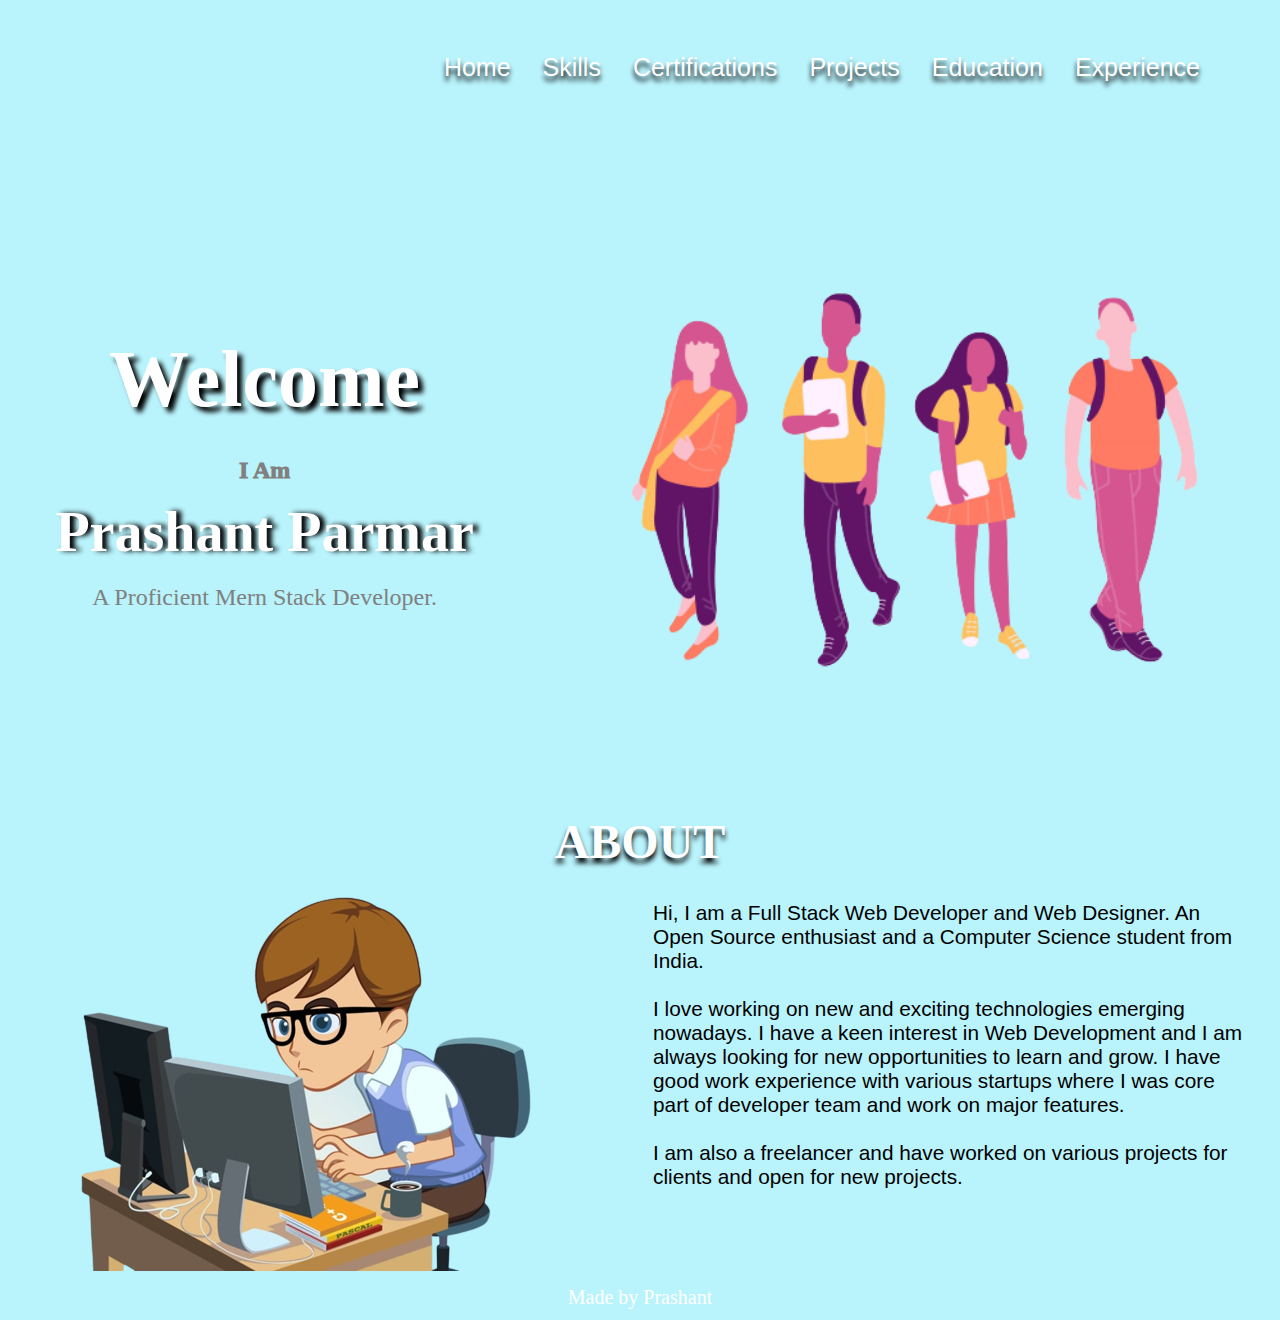
<file: index.html>
<!DOCTYPE html>
<html lang="en">
<head>
    <meta charset="UTF-8">
    <meta name="viewport" content="width=device-width, initial-scale=1.0">
    <title>portfolio</title>
    <link rel="stylesheet" href="css/portfolio.css">
</head>
<body>

    <div class="navbar">
        <ul>
            <li><a href="./portfolio.html">Home</a></li>
            <li><a href="./skills.html">Skills</a></li>
            <li><a href="./certification.html">Certifications</a></li>
            <li><a href="./project.html">Projects</a></li>
            <li><a href="./education.html">Education</a></li>
            <li><a href="#">Experience</a></li>
        </ul>
    </div>
    <div class="main-section">
        <div class="info">
            <h2 class="wel">Welcome</h2>
            <p class="iam">I Am</p>
            <h2 class="name">Prashant Parmar</h2>
            <p class="intro">
                A Proficient Mern Stack Developer.
            </p>
        </div>
    <div class="image">
    <img src="images/vector.png" alt="" >
    </div>
</div>
    
    
    <div class="title">
        <h1>ABOUT</h1>
    </div>
    <div class="bottom">
        <div class="about-img">
            <img src="./images/about.png" alt="">
        </div>
    <div class="about-container">
        <p>
        Hi, I am a Full Stack Web Developer and Web Designer. An Open Source enthusiast and a Computer Science student from India.<br><br>

I love working on new and exciting technologies emerging nowadays. I have a keen interest in Web Development and I am always looking for new opportunities to learn and grow. I have good work experience with various startups where I was core part of developer team and work on major features.<br><br>

I am also a freelancer and have worked on various projects for clients and open for new projects.<br><br>
</p>
</div>
</div>
<div class="footer">
    <p>Made by Prashant</p>
</div>
</body>
</html>
</file>
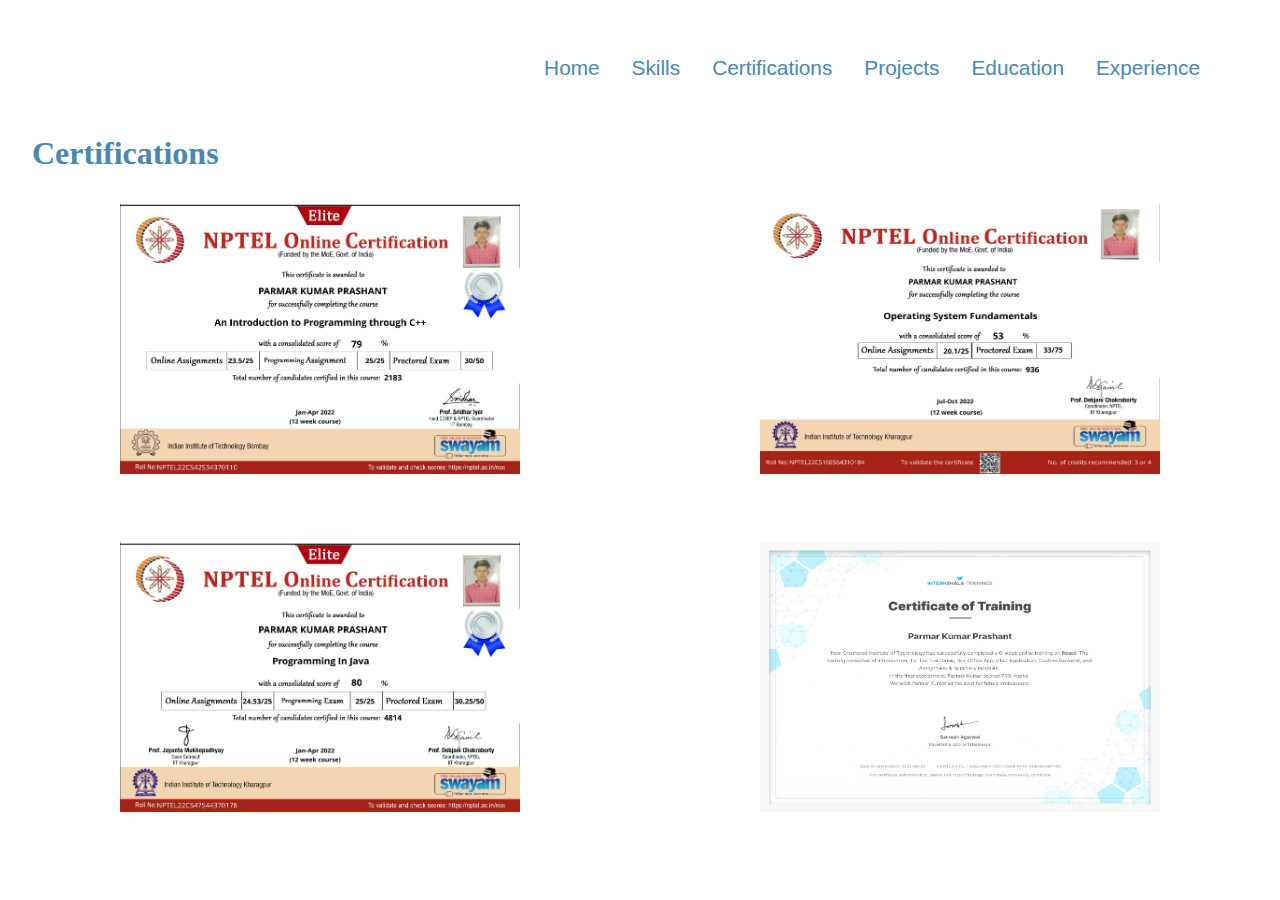
<file: certification.html>
<!DOCTYPE html>
<html lang="en">
<head>
    <meta charset="UTF-8">
    <meta name="viewport" content="width=device-width, initial-scale=1.0">
    <title>Certifications</title>
    <link rel="stylesheet" href="./css/certification.css">
</head>
<body>
    <div class="navbar">
        <ul>
            <li><a href="./portfolio.html">Home</a></li>
            <li><a href="./skills.html">Skills</a></li>
            <li><a href="./certification.html">Certifications</a></li>
            <li><a href="./project.html">Projects</a></li>
            <li><a href="./education.html">Education</a></li>
            <li><a href="#">Experience</a></li>
        </ul>
    </div>
    <div class="head">
        <h1>Certifications</h1>
    </div>
    <div class="container">
        <div class="image-outer">
        <div class="image">
            <img src="./images/An Introduction to Programming Through C++.jpg" alt="">
        </div>
        <div class="image">
            <img src="./images/Programming In Java.jpg" alt="">
        </div>
    </div>
    <div class="image-outer">
        <div class="image">
            <img src="./images/Operating System Fundamentals.jpg" alt="">
          </div>
          <div class="image">
            <img src="./images/React Training - Certificate of Completion_page-0001.jpg" alt="">
          </div>
    </div>
</div>
    
</body>
</html>
</file>
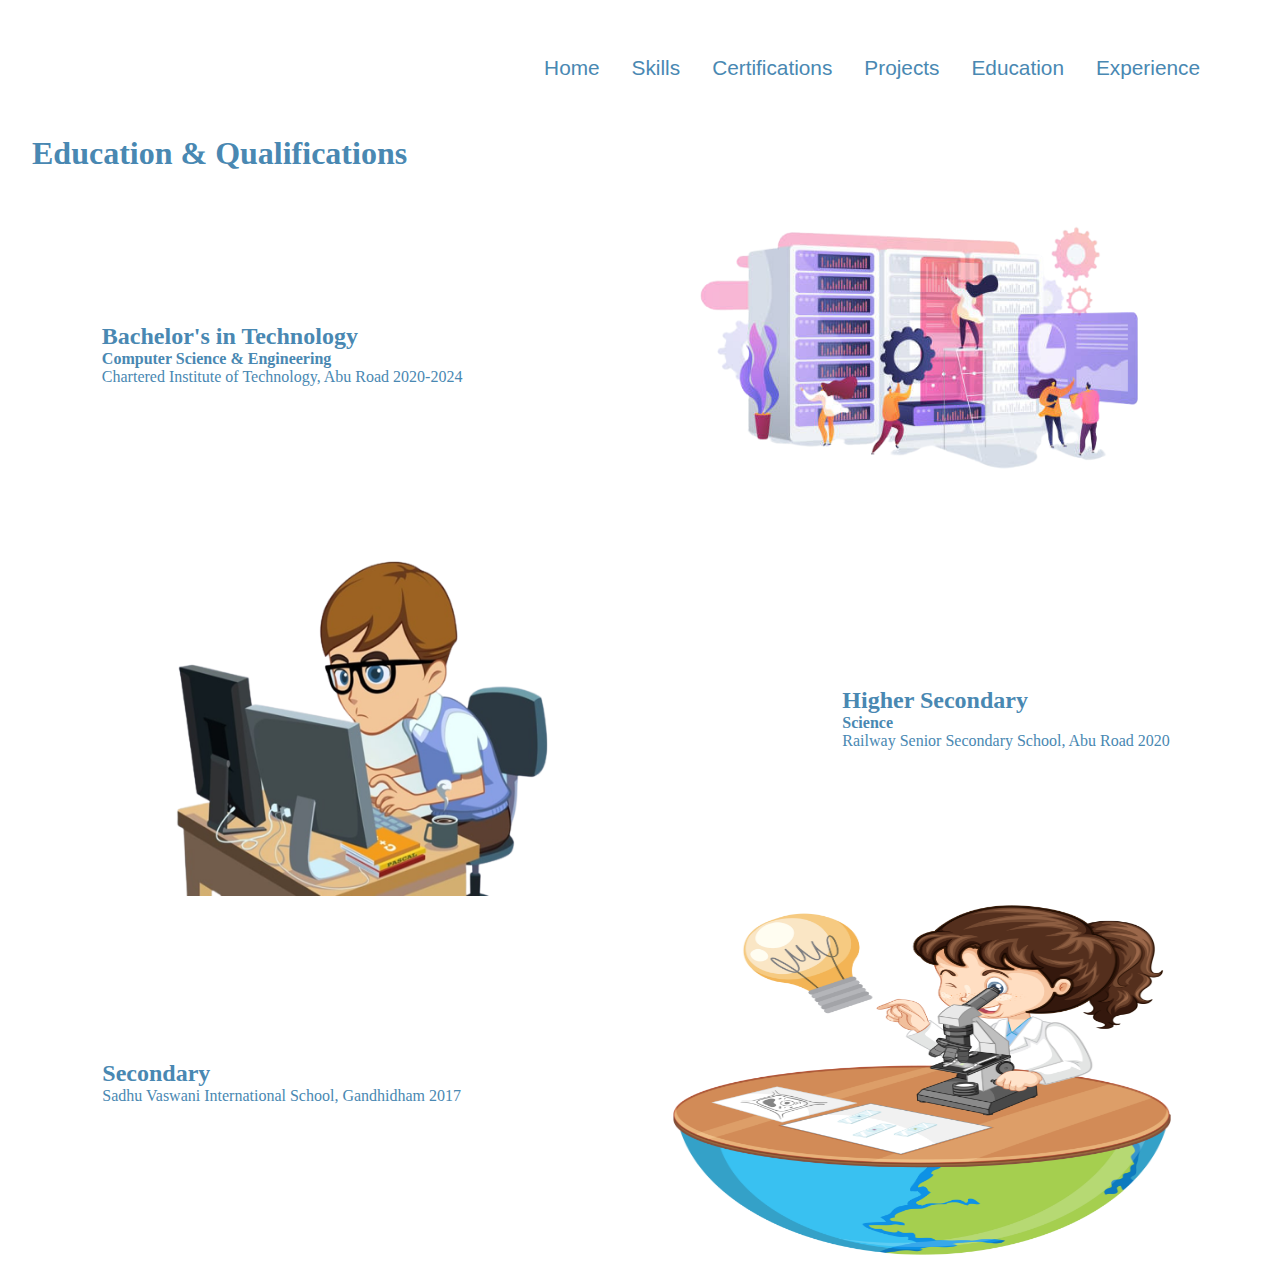
<file: education.html>
<!DOCTYPE html>
<html lang="en">
<head>
    <meta charset="UTF-8">
    <meta name="viewport" content="width=device-width, initial-scale=1.0">
    <title>education</title>
    <link rel="stylesheet" href="./css/education.css">
</head>
<body>
    <div class="navbar">
        <ul>
            <li><a href="./portfolio.html">Home</a></li>
            <li><a href="./skills.html">Skills</a></li>
            <li><a href="./certification.html">Certifications</a></li>
            <li><a href="./project.html">Projects</a></li>
            <li><a href="./education.html">Education</a></li>
            <li><a href="#">Experience</a></li>
        </ul>
    </div>
    <div class="head">
        <h1>Education & Qualifications</h1>
    </div>
    <div class="container">
        <div class="container-inside">
            <div class="edu">
                <h2>Bachelor's in Technology</h2>
                <h4>Computer Science & Engineering</h4>
                <p>Chartered Institute of Technology, Abu Road 2020-2024</p>
            </div>
            <div class="img">
                <img src="./images/eng.png"  alt="">
            </div>
        </div>
        <div class="container-inside">
            <div class="img">
                <img src="./images/about.png" alt="">
            </div>
            <div class="edu">
                <h2>Higher Secondary</h2>
                <h4>Science</h4>
                <p>Railway Senior Secondary School, Abu Road
                    2020</p>


            </div>
            
            
        </div>
        <div class="container-inside">
            <div class="edu">
                <h2>Secondary</h2>
               
                <p>Sadhu Vaswani International School, Gandhidham 2017</p>

            </div>
            <div class="img">
                <img src="./images/sci.jpg" alt="">
            </div>
            
        </div>
    </div>
</body>
</html>
</file>
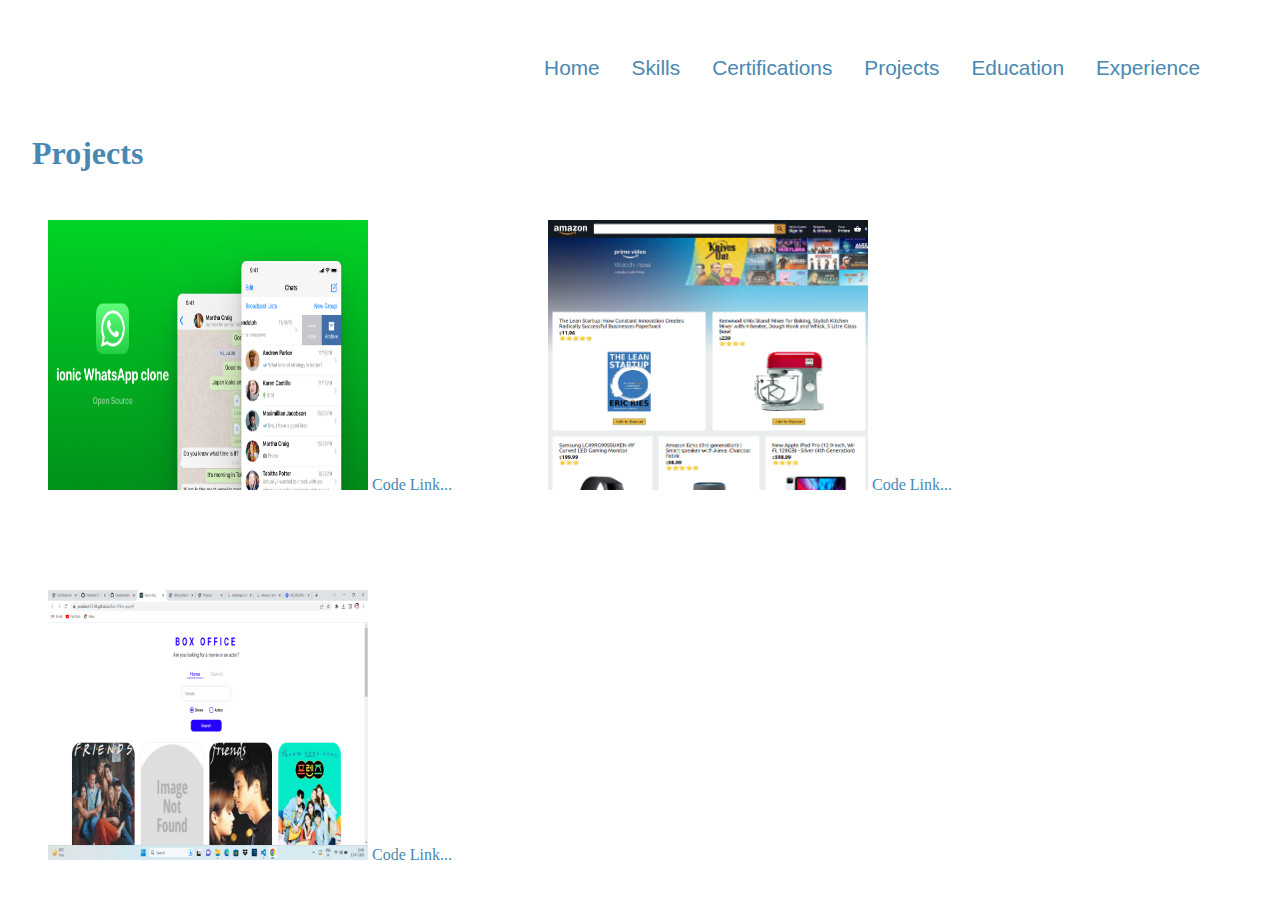
<file: project.html>
<!DOCTYPE html>
<html lang="en">
<head>
    <meta charset="UTF-8">
    <meta name="viewport" content="width=device-width, initial-scale=1.0">
    <title>Projects</title>
    <link rel="stylesheet" href="./css/project.css">
</head>
<body>
    <div class="navbar">
        <ul>
            <li><a href="./portfolio.html">Home</a></li>
            <li><a href="./skills.html">Skills</a></li>
            <li><a href="./certification.html">Certifications</a></li>
            <li><a href="./project.html">Projects</a></li>
            <li><a href="./education.html">Education</a></li>
            <li><a href="#">Experience</a></li>
        </ul>
    </div>
    <div class="head">
        <h1>Projects</h1>
    </div>
    <div class="container">
        <div class="section">
            <img src="./images/whatsapp-clone.png" alt="">
            <a href="https://github.com/Prashant-27-09/Whatsapp-Clone">Code Link...</a>
        </div>
        <div class="section">
            <img src="./images/amazon-clone.png" alt="">
            <a href="https://github.com/Prashant-27-09/Amzon-Frontend">Code Link...</a>
            
        </div>
        <div class="section">
            <img src="./images/Screenshot (1).png" alt="">
            <a href="https://github.com/Prashant-27-09/Box-Office-app">Code Link...</a>
        </div>
    </div>
    
</body>
</html>
</file>
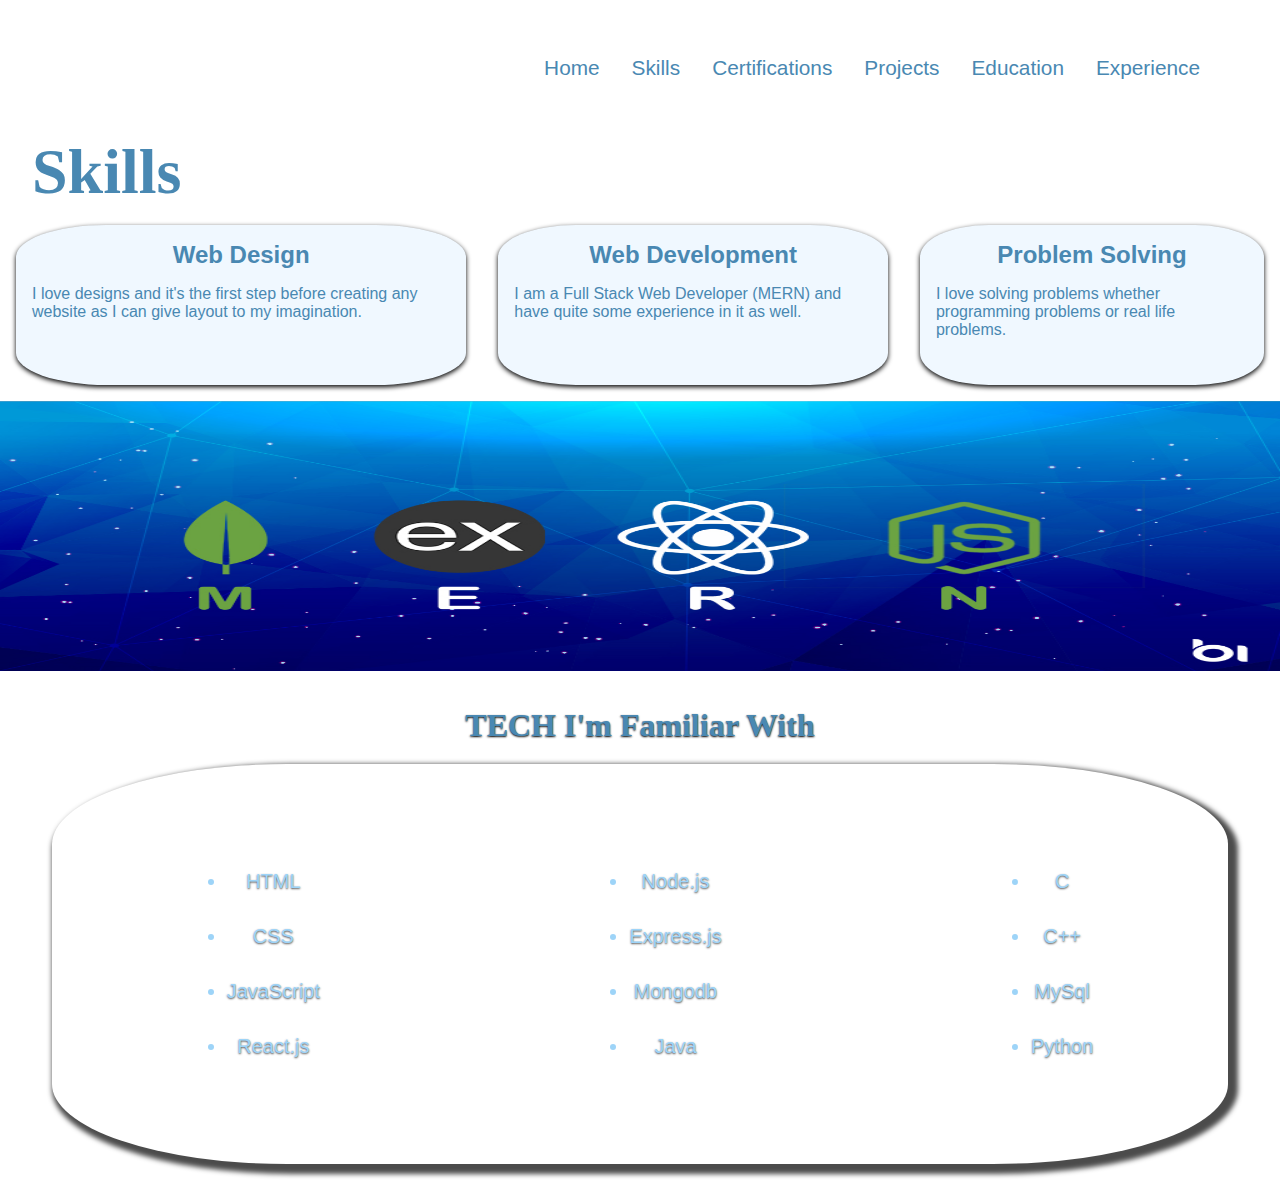
<file: skills.html>
<!DOCTYPE html>
<html lang="en">
<head>
    <meta charset="UTF-8">
    <meta name="viewport" content="width=device-width, initial-scale=1.0">
    <title>skills</title>
    <link rel="stylesheet" href="./css/skills.css">
</head>
<body>
    <div class="navbar">
        <ul>
            <li><a href="./index.html">Home</a></li>
            <li><a href="./skills.html">Skills</a></li>
            <li><a href="./certification.html">Certifications</a></li>
            <li><a href="./project.html">Projects</a></li>
            <li><a href="./education.html">Education</a></li>
            <li><a href="#">Experience</a></li>
        </ul>
    </div>
    
        <div class="skills-head">
            <h1>Skills</h1>
        </div>
        <div class="skills-container">
            <div class="con">
                <h2>Web Design</h2>
                <p>I love designs and it's the first step before creating any website as I can give layout to my imagination.</p>

            </div>
            <div class="con">
                <h2>Web Development</h2>
                <p>I am a Full Stack Web Developer (MERN) and have quite some experience in it as well.</p>
            </div>
            <div class="con">
                <h2>Problem Solving</h2>
                <p>I love solving problems whether programming problems or real life problems.</p>
            </div>
        </div>
        <div class="image">
            <img src="./images/mern-image.jpg" alt="">
        </div>
    
    <div class="header">
        <h1>
           TECH I'm Familiar With
        </h1>
        <div class="tech">
            <ul type="arrow">
                <li>HTML</li>
                <li>CSS</li>
                <li>JavaScript</li>
                <li>React.js</li>
            </ul>
            <ul>
                <li>Node.js</li>
                <li>Express.js</li>
                <li>Mongodb</li>
                <li>Java</li>
            </ul>
            <ul>
                <li>C</li>
                <li>C++</li>
                <li>MySql</li>
                <li>Python</li>

            </ul>
        </div>
    </div>
</body>
</html>
</file>
<file: css/portfolio.css>
*{
    margin: auto;
}

body{
    background-color: #B9F3FC;
}

.navbar{
    width: 100%;
   
    margin-right: 0;
    display: flex;
    height: 15vh;
}

.navbar ul{
   margin-right: 5vw;
   display: flex;
    
    
}
.navbar ul li{
   
    list-style: none;
    padding: 1rem;
    font-size: 25px;
    color: white;
    cursor: pointer;
    
    font-family: Impact, Haettenschweiler, 'Arial Narrow Bold', sans-serif ;
    text-shadow: 0px 5px 5px black;

    
   
}
.main-section{
    display: flex;
   
}
a{
    text-decoration: none;
    color:white
}

.image img{
    border-radius: 100%;
    margin-top: 5vh;
    width: 50vw;
    height: 70vh;
}

.wel{
    padding: 1rem;
    text-align: center;
    font-size: 5rem;
    color: white;
    text-shadow: 5px 5px 5px  black;
}

.iam{
    text-align: center;
    font-weight: 1000;
    color: gray;
    font-size: 1.5rem;
    padding: 1rem;
}

.name{
    text-align: center;
    font-size: 3.5rem;
    color: white;
    text-shadow: 5px 0px 5px black;
    padding: 0px 0px 0px 0px;
}
.intro{
    color:gray;
    font-size: 1.5rem;
    padding: 20px 20px;
    text-align: center;
}

.footer{
    bottom: 0;
    width: 100%;
    color: white;
    display: flex;
    height: 5vh;
    position: static;
    font-size: 20px;
}

.title{
    text-align: center;
    color: white;
    font-size: 1.5rem;
    text-shadow: 0px 5px 5px black;
}

.about-container{
    margin: 2rem;
    font-size: 1.3rem;
    font-family: 'Gill Sans', 'Gill Sans MT', Calibri, 'Trebuchet MS', sans-serif;
}

.bottom{
    display: flex;
}
</file>
<file: css/certification.css>
*{
    margin: auto;
    color:  #4988b2;

}
a{
    text-decoration: none;
    color:#4988b2;
}
.head{
    margin-left: 2rem;
}
.navbar{
    width: 100%;
   
    margin-right: 0;
    display: flex;
    height: 15vh;
}

.navbar ul{
   margin-right: 5vw;
   display: flex;
    
    
}
.navbar ul li{
   
    list-style: none;
    padding: 1rem;
    font-size: 1.3rem;
    color: #4988b2;
    cursor: pointer;
    
    font-family: Impact, Haettenschweiler, 'Arial Narrow Bold', sans-serif ;
   

    
   
}

.container{
    display: flex;
}


 img{
    margin: 2rem 0rem;
    height: 30vh;
    width: 25rem;
}
</file>
<file: css/education.css>
*{
    margin: auto;
    color:  #4988b2;

}
a{
    text-decoration: none;
    color:#4988b2;
}
.head{
    margin-left: 2rem;
}
.navbar{
    width: 100%;
   
    margin-right: 0;
    display: flex;
    height: 15vh;
}

.navbar ul{
   margin-right: 5vw;
   display: flex;
    
    
}
.navbar ul li{
   
    list-style: none;
    padding: 1rem;
    font-size: 1.3rem;
    color: #4988b2;
    cursor: pointer;
    
    font-family: Impact, Haettenschweiler, 'Arial Narrow Bold', sans-serif ;
   

    
   
}

.container-inside{
    display: flex;
}

img{
    height: 40vh;
    width: 40vw;
}
</file>
<file: css/project.css>
*{
    margin: auto;
    color:  #4988b2;

}

.head{
    margin-left: 2rem;
}
.navbar{
    width: 100%;
   
    margin-right: 0;
    display: flex;
    height: 15vh;
}

.navbar ul{
   margin-right: 5vw;
   display: flex;
    
    
}
.navbar ul li{
   
    list-style: none;
    padding: 1rem;
    font-size: 1.3rem;
    color: #4988b2;
    cursor: pointer;
    
    font-family: Impact, Haettenschweiler, 'Arial Narrow Bold', sans-serif ;
   

    
   
}

.container{
    display: flex;
    flex-wrap: wrap;
}

.section{
    margin: 3rem;
}

img{
    height: 30vh;
    width: 20rem;
}

a{
    text-decoration: none;
    color:#4988b2;
}
</file>
<file: css/skills.css>
*{
    margin: auto;
}
a{
    text-decoration: none;
    color:#4988b2;
}
.navbar{
    width: 100%;
   
    margin-right: 0;
    display: flex;
    height: 15vh;
}

.navbar ul{
   margin-right: 5vw;
   display: flex;
    
    
}
.navbar ul li{
   
    list-style: none;
    padding: 1rem;
    font-size: 1.3rem;
    color: #4988b2;
    cursor: pointer;
    
    font-family: Impact, Haettenschweiler, 'Arial Narrow Bold', sans-serif ;
   

    
   
}

.skills-head{
    font-size: 2rem;
    color: #4988b2;
    margin-left: 2rem;
}

.skills-container{
    display: flex;
}
.con{
    background-color: aliceblue;
    margin: 1rem;
    height: 10rem;
    border-radius: 20%;
    font-family: 'Franklin Gothic Medium', 'Arial Narrow', Arial, sans-serif;
    color: #4988b2;
    box-shadow: 0px 2px 5px 0px black;
}
.con h2{
    text-align: center;
    padding: 1rem 0rem;
}

.con p{
    padding: 0rem 1rem;
}

.header{
    color: #4988b2;
    margin: 2rem;
    text-align: center;
    text-shadow: 0px 1px 2px black;
}
.image img{
    width: 100vw;
    height: 30vh;
}

.tech{
    margin-top: 1rem;
    
    margin: 20px;
    border-radius: 20%;
    display: flex;
    height: 40vh;
    font-size: 20px;
    box-shadow: 5px 5px 5px 5px black;
    padding: 20px 0px;
    opacity: .7;
    
}

.tech li{
    padding: 1rem 0rem;
    font-family: 'Lucida Sans', 'Lucida Sans Regular', 'Lucida Grande', 'Lucida Sans Unicode', Geneva, Verdana, sans-serif;
    color: #75C2F6;
    
}
</file>
